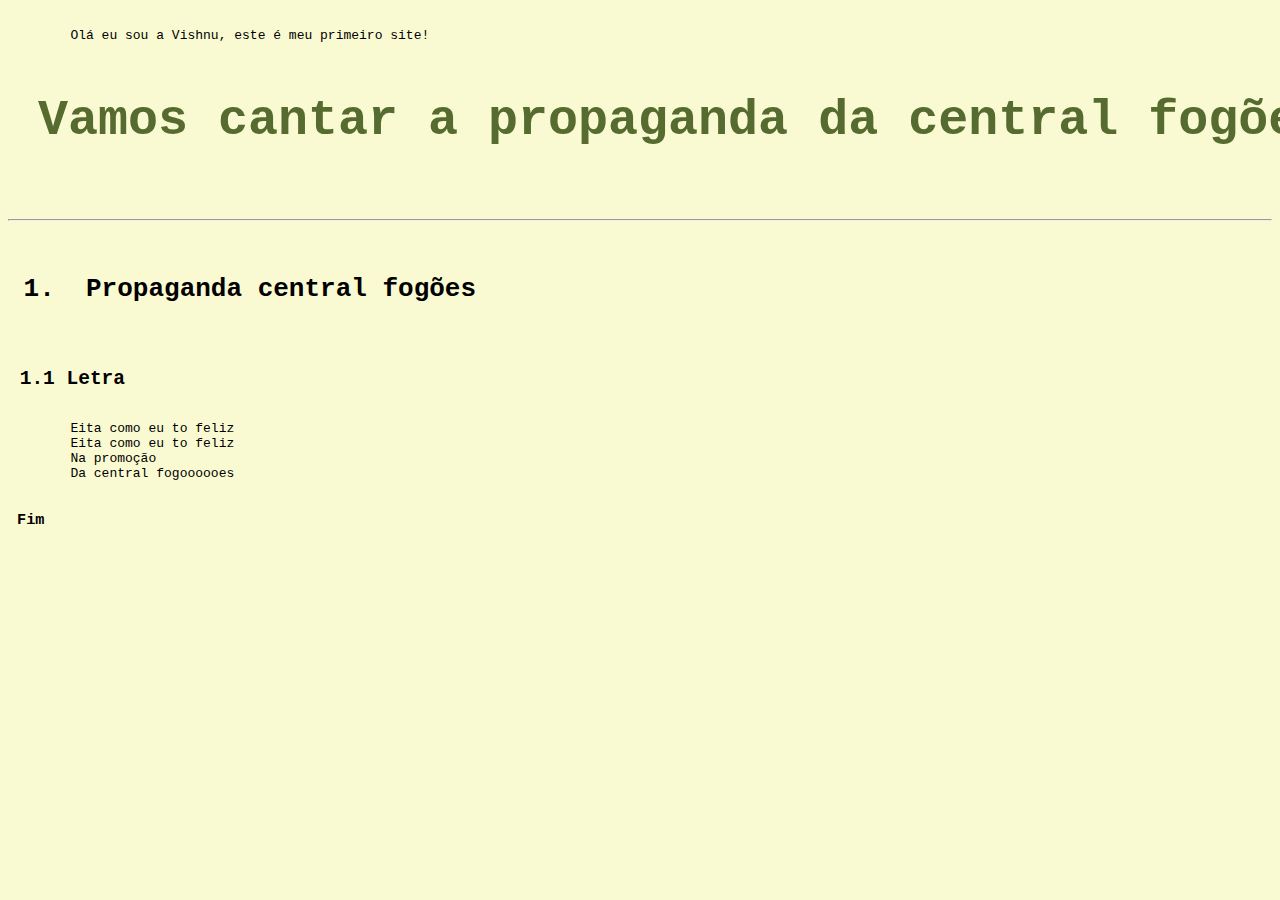
<file: Vishnu Projetos JS/aula-2106/index.html>
<!DOCTYPE html>
<html lang="pt-br">
<head>
    <meta charset="UTF-8"><!--é uma tabela de caracteres q aceita til, cedilha oq tem em pt-br-->
    <meta http-equiv="X-UA-Compatible" content="IE=edge">
    <meta name="viewport" content="width=device-width, initial-scale=1.0">
    <title>Aula 01</title>
    <link rel = "stylesheet" href="index.css"><!-- aqui está indicado qual o arquivo de css o html deve pegar o estilo-->
</head>
<body>
    <pre> 
        Olá eu sou a Vishnu, este é meu primeiro site!
        <h1 id="tituloprincipal"> Vamos cantar a propaganda da central fogões </h1>
        <hr>
      <h1> 1.  Propaganda central fogões  </h1>  
      <h2> 1.1 Letra </h2>
        Eita como eu to feliz
        Eita como eu to feliz
        Na promoção 
        Da central fogoooooes
        <h3> Fim </h3>
     </pre>                   


































































</body>
</html>
</file>
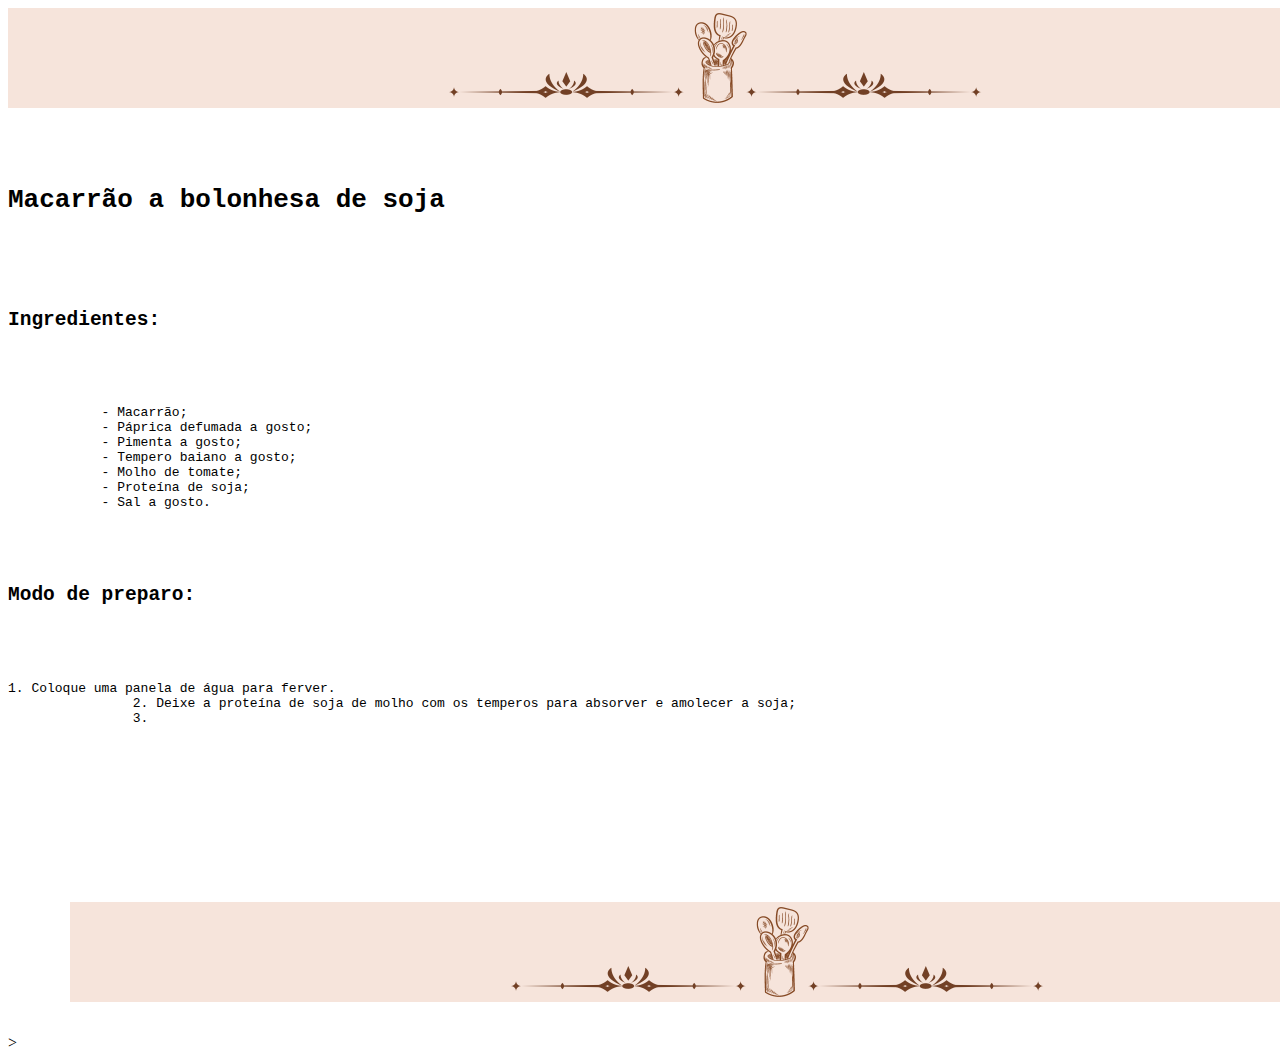
<file: Site/site2806/almocoejantar.html>
<!DOCTYPE html>
<html lang="pt-br">
<head>
    <meta charset="UTF-8">
    <meta name="viewport" content="width=device-width, initial-scale=1.0">
    <div class="header">
        <img id="macarraorodape" src="../img/rodapemingau.png"></div> </pre> 
    <title>Macarrão a bolonhesa de soja</title>
    <pre>
        <pre>
            <h1>Macarrão a bolonhesa de soja</h1>
        
        
            <h2>Ingredientes:</h2> 
           <p> 
            - Macarrão;
            - Páprica defumada a gosto;
            - Pimenta a gosto;
            - Tempero baiano a gosto;
            - Molho de tomate;
            - Proteína de soja;
            - Sal a gosto. </p>
            
            <h2>Modo de preparo: </h2>
        
            <p>1. Coloque uma panela de água para ferver.
                2. Deixe a proteína de soja de molho com os temperos para absorver e amolecer a soja;
                3. 
            </p>
        
    </pre>

</head>
<body>
    <div class="footer">
        <img id="rodapemingau" src="../img/rodapemingau.png"></div> </pre> 
        ></div>
</body>
</html>
</file>
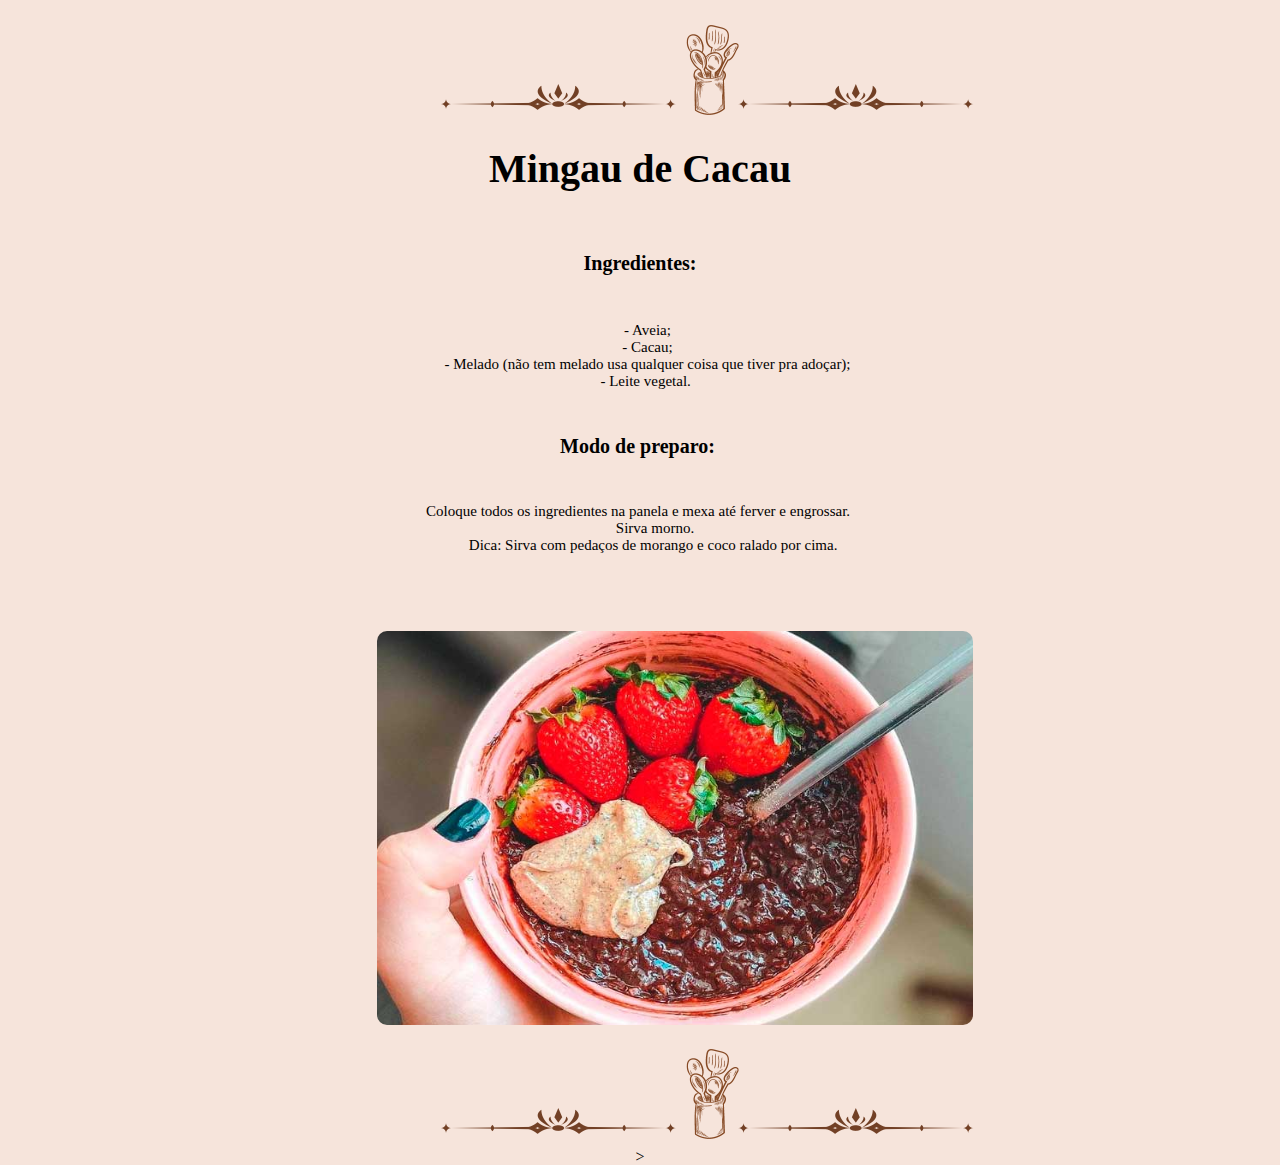
<file: Site/site2806/cafedamnha.html>
<!DOCTYPE html>
<html lang="pt-br">
    <link rel="stylesheet" type="text/css" href="cafedamnha.css" media="screen"/>
<head>
    <meta charset="UTF-8">
    <meta name="viewport" content="width=device-width, initial-scale=1.0">

    <div class="header">
        <img id="rodapemingau" src="../img/rodapemingau.png"></div> </pre> 
    </div>
</head>
<br>
<br>
<br>
<br>
<br>
<body>
    <title>Café da Manhã</title>
    <pre>
    <h1>Mingau de Cacau</h1>


    <h2>Ingredientes:</h2> 
   <p> 
    - Aveia;
    - Cacau;
    - Melado (não tem melado usa qualquer coisa que tiver pra adoçar);
    - Leite vegetal. </p>
    
    <h2>Modo de preparo: </h2>

    <p>Coloque todos os ingredientes na panela e mexa até ferver e engrossar. 
        Sirva morno.
        Dica: Sirva com pedaços de morango e coco ralado por cima. 
    </p>

    <div class="fim"> 
         <img id="mingau" src="../img/mingau.jpg"></div> </pre> 
   
</pre>
<div class="footer">
<img id="rodapemingau" src="../img/rodapemingau.png"></div> </pre> 
></div>
</body>
</html>
</file>
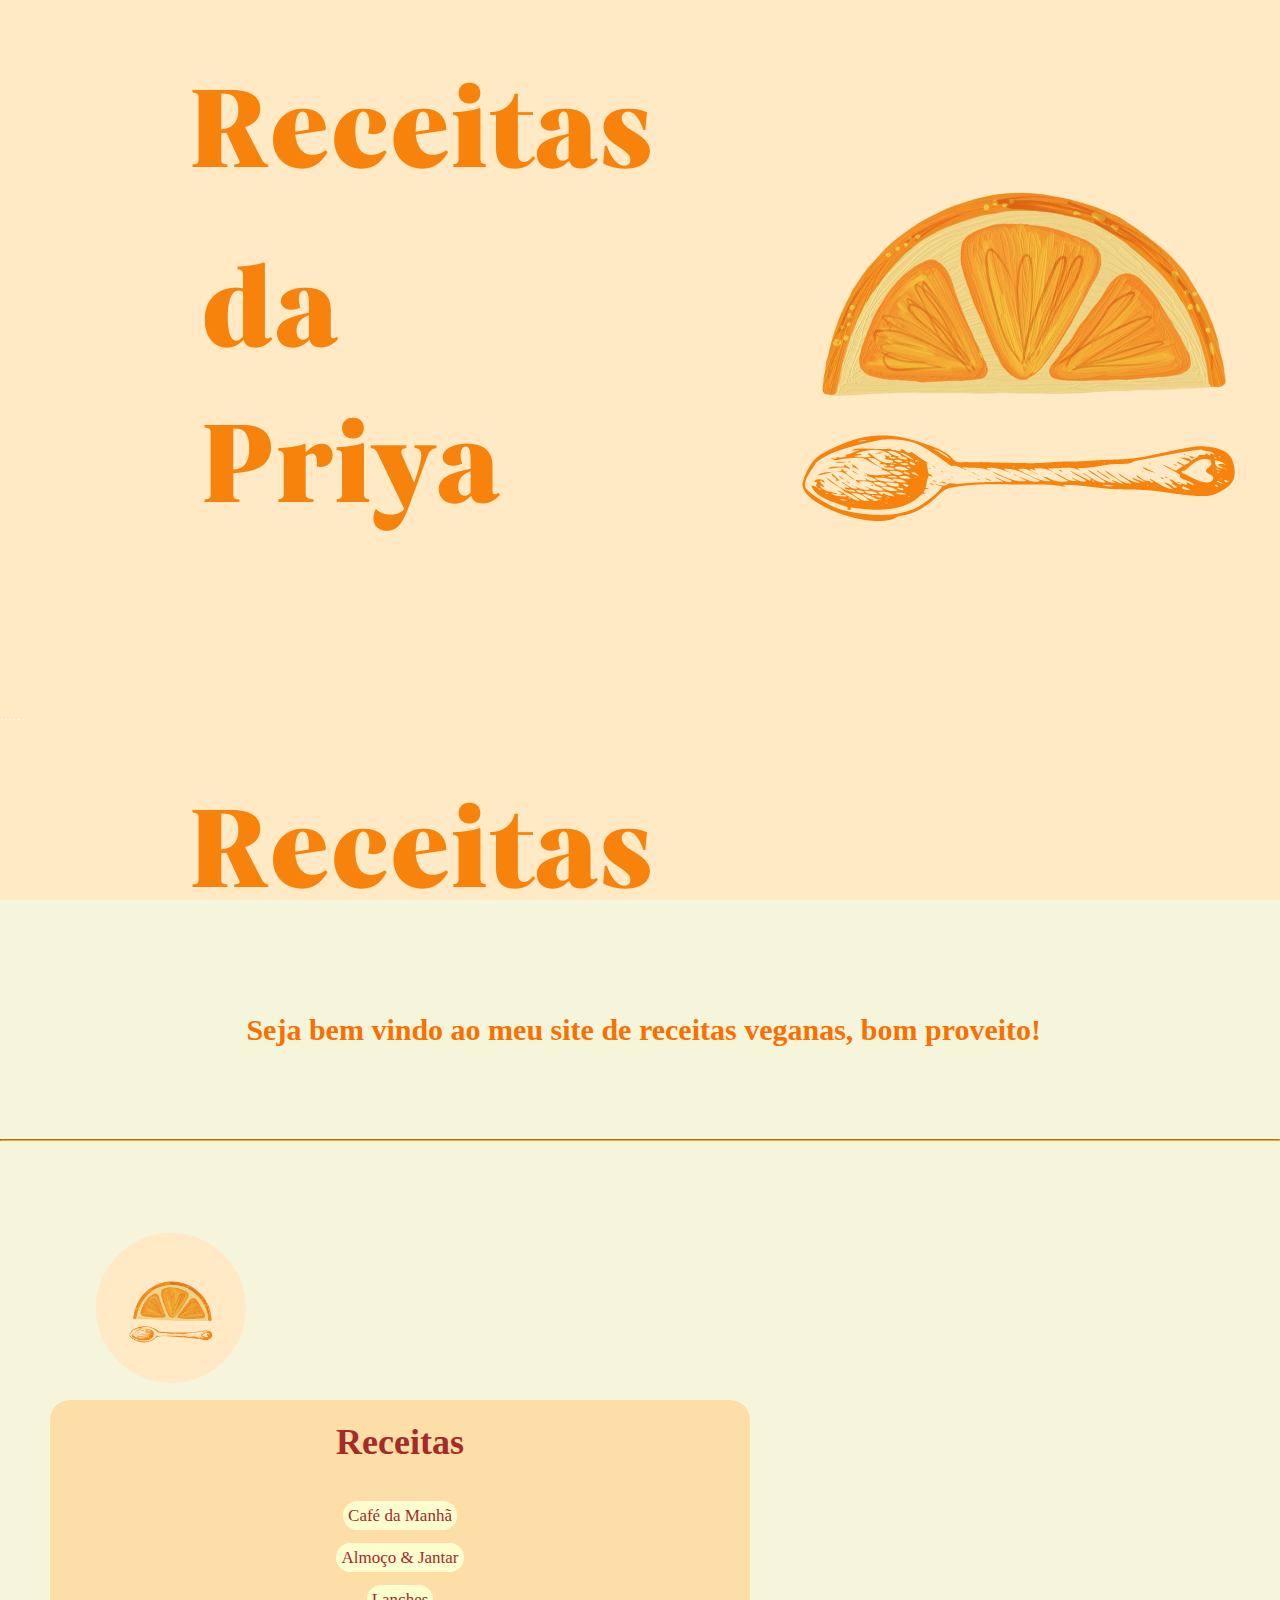
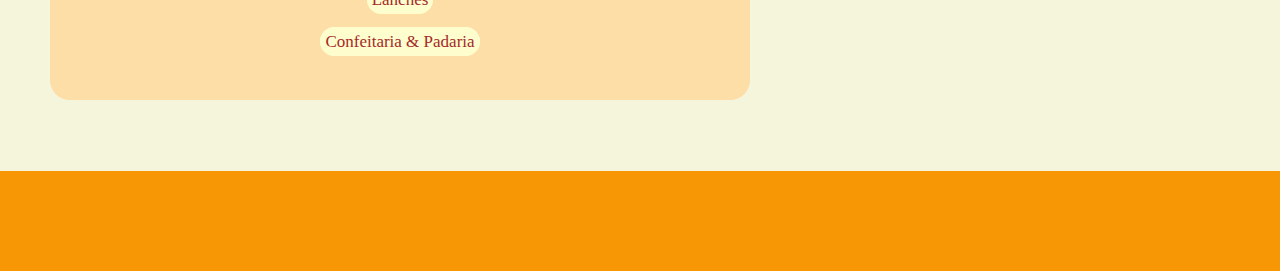
<file: Site/site2806/site2806.html>
<!DOCTYPE html>
<html lang="pt-br">
        <meta charset="UTF-8">
        <meta nome="viewport" content="width=device-width, initial-scale=1.0, maximum-scale=1.0"> <!--tá dizendo para ser um tamanho responsivo, pq se não tivesse isso num  celular por exemplo ele tentaria se adaptar ao tamanho de um desktop-->
    <head>
        <link rel="stylesheet" type="text/css" href="site2806.css" media="screen"/> <!-- é onde vai ficar o estilo, o rel e stylesheet é pra interpretar corretamente-->
    </head>
    <div class="container">


    </div>
  
    <header>
    <pre>
    <h2> Seja bem vindo ao meu site de receitas veganas, bom proveito!</h2>
    <br>
    <hr> 
  
    <div class="center"> 
        <img id="logo" src="../img/logo.png"></div> </header> </pre> 
   
        <body>
        <div class="menu">
            <br>
    <h1>Receitas </h1> <br>
    <br>
   <!--<button href="Receitas">Café da Manhã</button> <br>--> 
    <a href="cafedamnha.html">Café da Manhã</a> <br>
    <br>
    <a href="almocoejantar.html">Almoço & Jantar</a> <br>
    <br>
    <a href="Receitas">Lanches</a> <br>
    <br>
    <a href="Receitas">Confeitaria & Padaria</a> </div> <br> 
            
<body>
    <div id="footer"></div>
</body>
</pre>

   </div><!--menu-->
    </div><!--center-->
</header>
    </body>
</html>
</file>
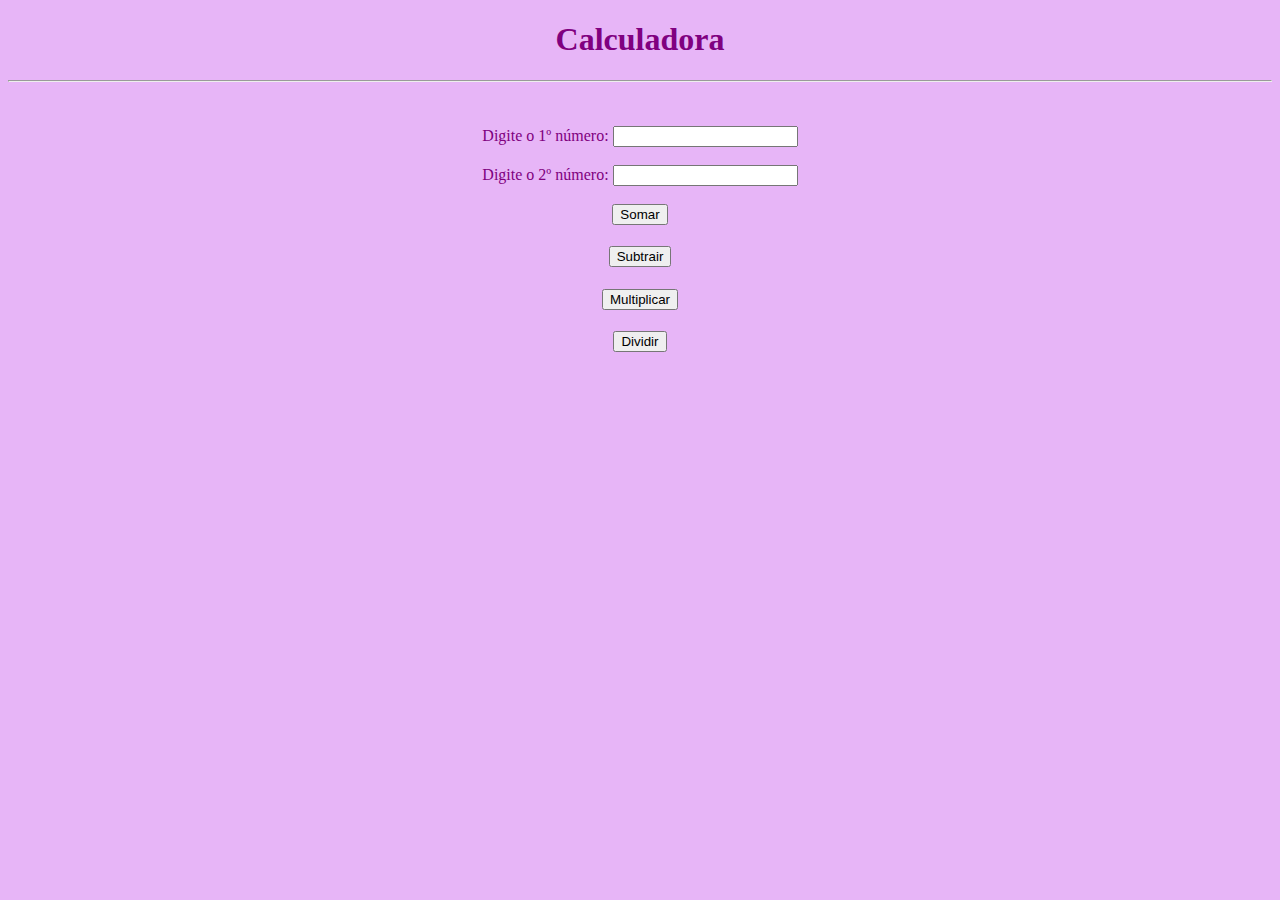
<file: Vishnu Projetos JS/aula-2106/aula2206.html>
<!DOCTYPE html>
<html lang="pt-br">
<head>
    <meta charset="UTF-8">
    <meta http-equiv="X-UA-Compatible" content="IE=edge">
    <meta name="viewport" content="width=device-width, initial-scale=1.0">
    <title>Junção JS e HTML</title>
    <link rel="stylesheet"href= "aula2206.css">
    <script src="aula2206.js"></script>
</head>
<body>
    <h1>Calculadora</h1>
    <hr>
    <br>
    <br>
    <label>Digite o 1º número: </label>
    <input id="primeiro" type="text">
    <br>
    <br>
    <label> Digite o 2º número: </label>
    <input id="segundo" type="text">
    <br>
    <br>
    <button onclick="somar()">Somar</button>
    <h1 id="somar"></h1>
    <h1 id="somar"></h1>
    <button onClick="subtrair()">Subtrair</button>
    <h1 id="subtrair"></h1>
    <h1 id="subtrair"></h1>
    <button onClick="multiplicar()">Multiplicar</button>
    <h1 id="multiplicar"></h1>
    <h1 id="multiplicar"></h1>
    <button onClick="dividir()">Dividir</button>
    <h1 id="dividir"></h1>
    <h1 id="dividir"></h1>
    
</body>
    <br>
 
  

</body>
</html>



















</body>
</html>
</file>
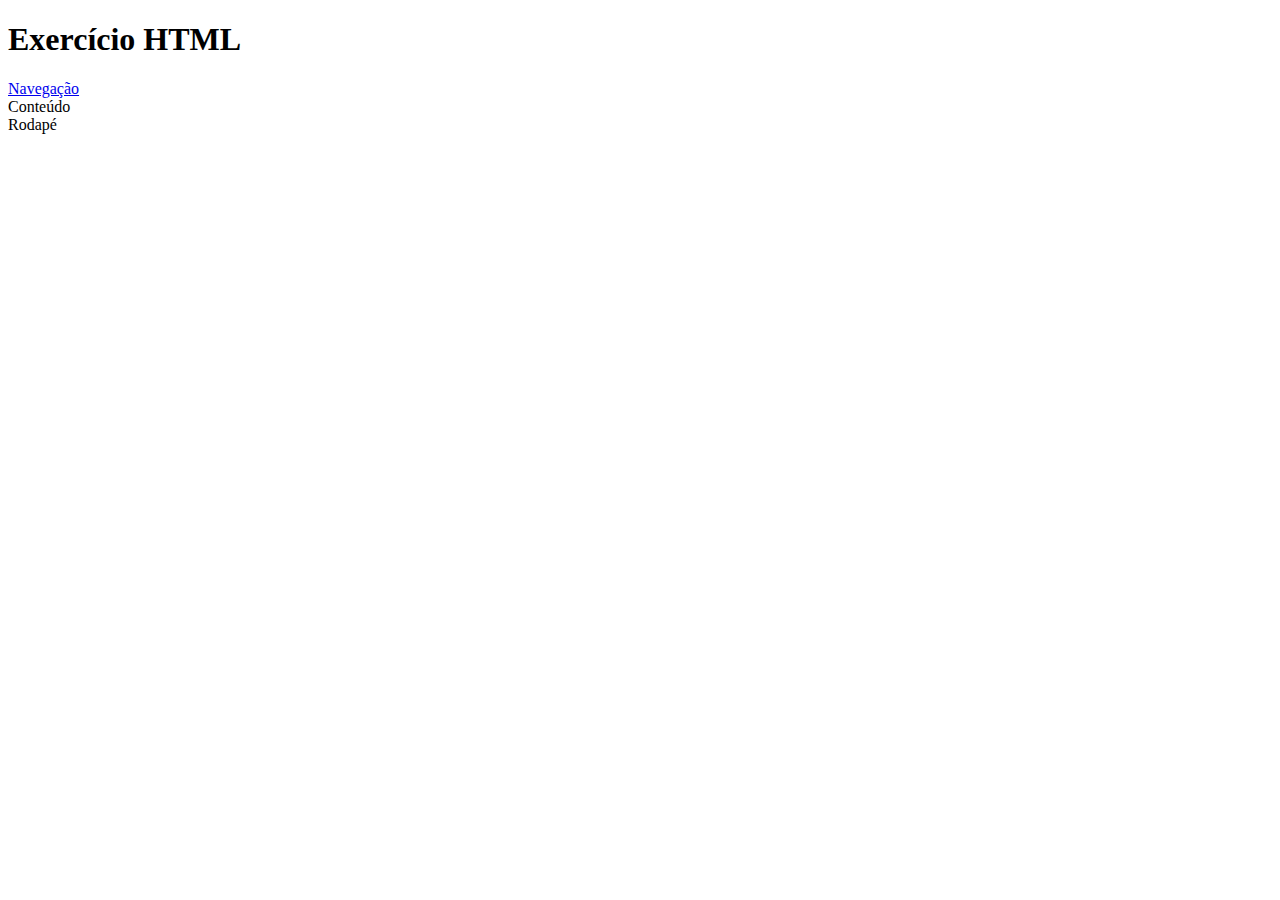
<file: Vishnu Projetos JS/aula-2106/blocodenotas.html>
<!DOCTYPE html>
<html>
<head>
<meta charset="utf-8"/>
<title> Anatomia HTML</title>
</head>
<body>
<header>
<h1>Exercício HTML</h1>
</header>
<nav>
<a href="/">Navegação</a>
</nav>
<section id="conteudo">
Conteúdo
</section>
<footer>
Rodapé
</footer>
</body>
</html>
</file>
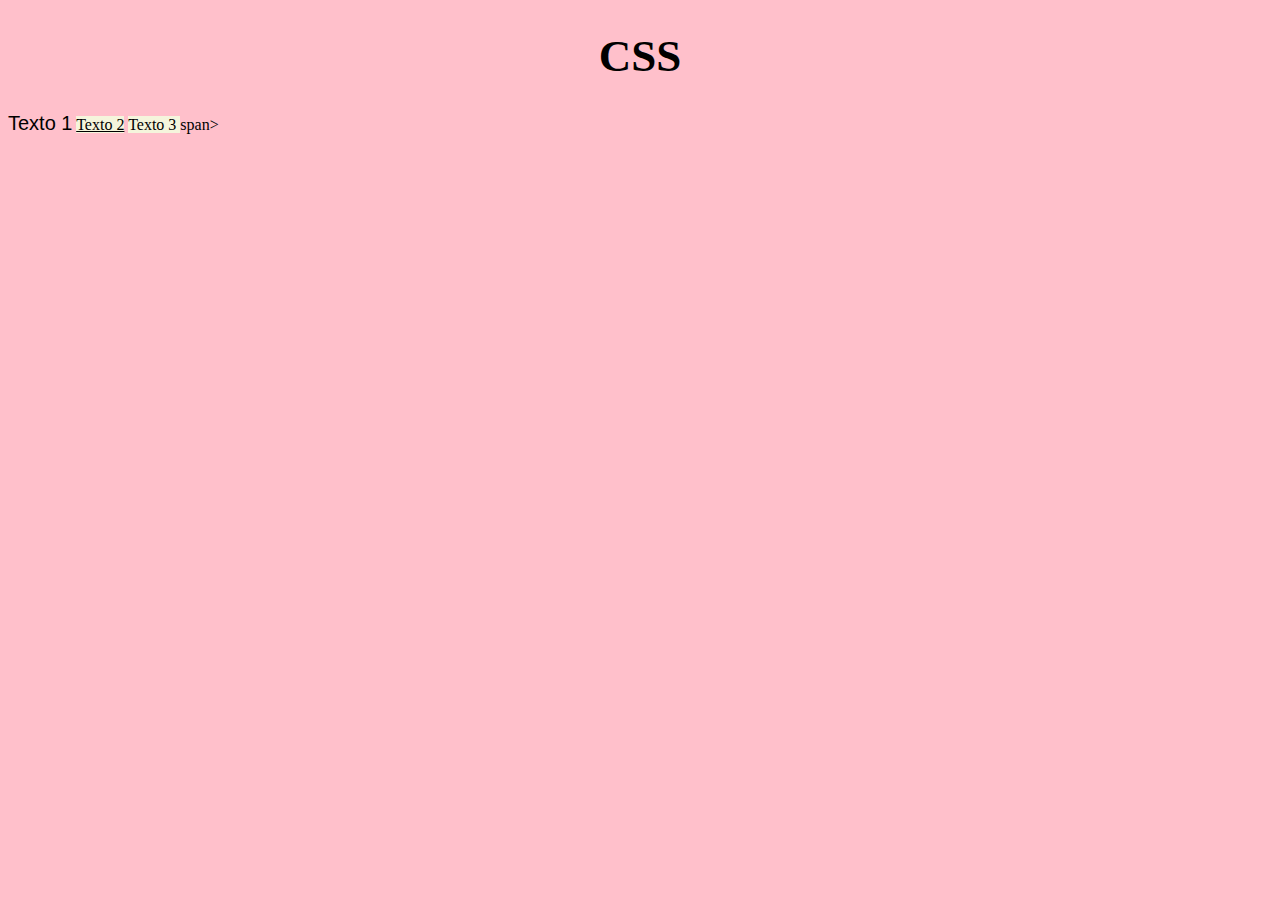
<file: Vishnu Projetos JS/aula-2106/htmlcss.html>
<!DOCTYPE html>
<html lang="pt-br">
<head>
    <meta charset="UTF-8">
    <meta http-equiv="X-UA-Compatible" content="IE=edge">
    <meta name="viewport" content="width=device-width, initial-scale=1.0">
    <title>HtmlCss Danilo</title>
    <link rel="stylesheet"href="./style.css">
    <style>
        h1{
            font-size: 45px;
            text-align: center;
        }

        #textoPrincipal{
            font-family:Verdana, Geneva, Tahoma, sans-serif;
            font-size: 20px;
        }
        body{
        background-color: pink;
        font-family: Georgia, 'Times New Roman', Times, serif;
    }
    .fundoRosa{
        background-color: beige;
    }
    .fundonegrito{
        background-color: beige;
        text-decoration: underline;
    }
    </style>
</head>
<body>
    <h1>CSS</h1>
    <span id="textoPrincipal">Texto 1</span>
    <span class="fundonegrito">Texto 2</span>
    <span class="fundoRosa">Texto 3 </span>span>
</body>
</html>
</file>
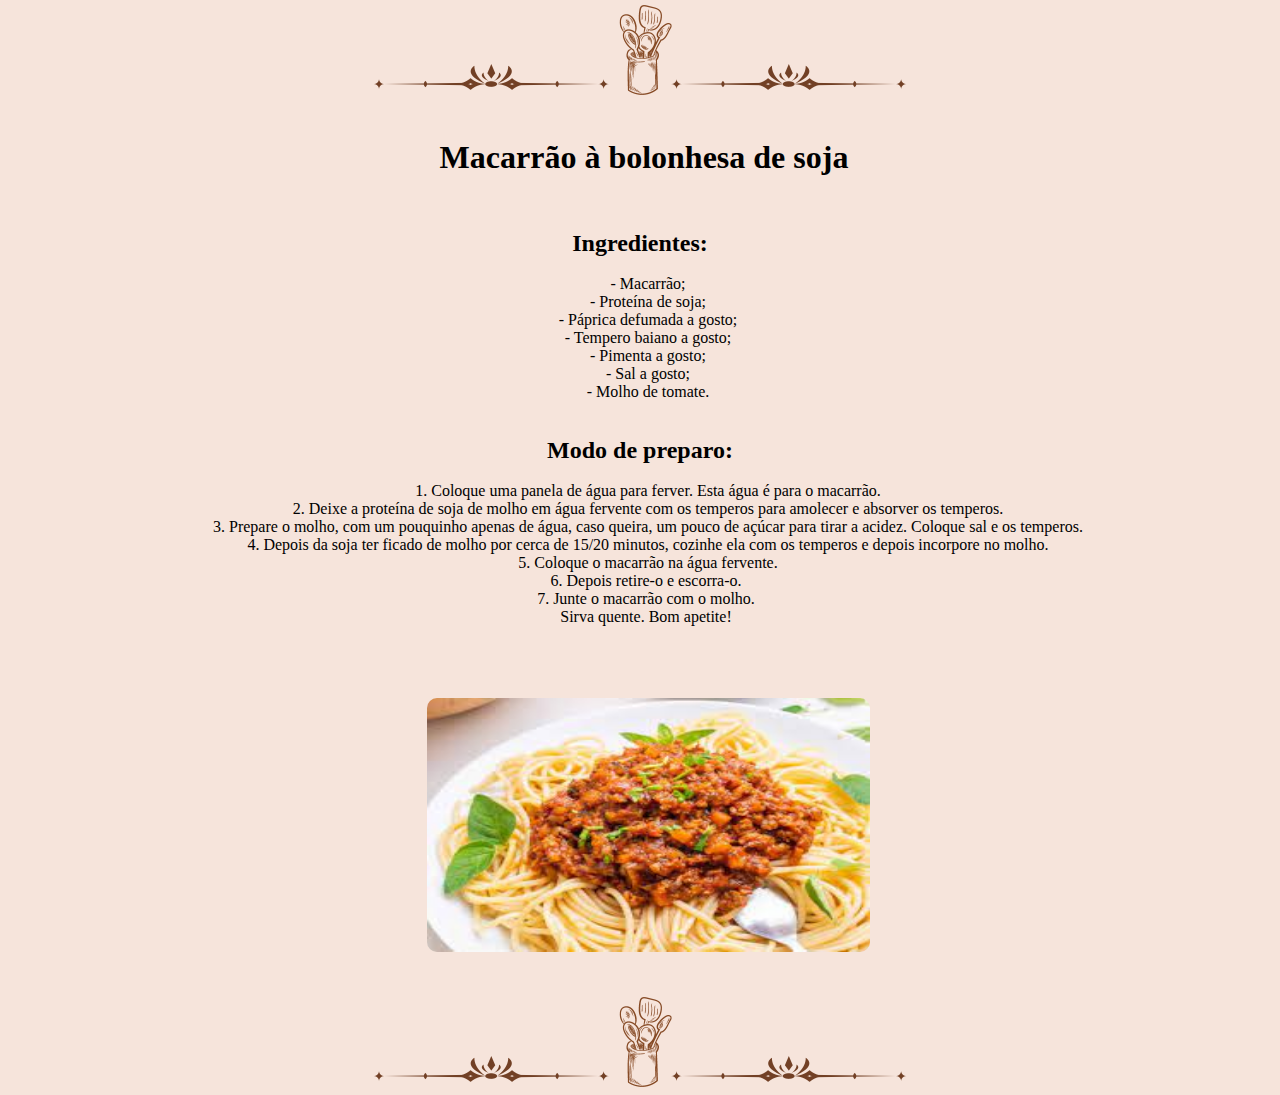
<file: Vishnu Projetos JS/Vishnu Trabalhos JS/site2806/almocoejantar.html>
<!DOCTYPE html>
<html lang="pt-br">

<head>
    <meta charset="UTF-8">
    <meta http-equiv="X-UA-Compatible" content="IE=edge">
    <meta name="viewport" content="width=device-width, initial-scale=1.0">
    <link rel="stylesheet" type="text/css" href="almocoejantar.css" media="screen" />


<body>
    <header>
        <div class="cabecalho">
            <img id="cabecalho" src="../img/rodapemingau.png">
        </div>
    </header>
    <br>
    <br>
    <title>Almoço e Jantar</title>
    <pre><h1> Macarrão à bolonhesa de soja</h1>
<p>
    <h2>Ingredientes:</h2>
    - Macarrão;
    - Proteína de soja;
    - Páprica defumada a gosto;
    - Tempero baiano a gosto;
    - Pimenta a gosto;
    - Sal a gosto;
    - Molho de tomate.

   <h2>Modo de preparo:</h2> 
    1. Coloque uma panela de água para ferver. Esta água é para o macarrão.
    2. Deixe a proteína de soja de molho em água fervente com os temperos para amolecer e absorver os temperos.
    3. Prepare o molho, com um pouquinho apenas de água, caso queira, um pouco de açúcar para tirar a acidez. Coloque sal e os temperos.
    4. Depois da soja ter ficado de molho por cerca de 15/20 minutos, cozinhe ela com os temperos e depois incorpore no molho.
    5. Coloque o macarrão na água fervente.
    6. Depois retire-o e escorra-o. 
    7. Junte o macarrão com o molho. 
    Sirva quente. Bom apetite! </p>

    <div class="macarrao">
    <img id="macarrao" src="../img/macarraoa.png">
    </div> </pre>

    <footer>
        <div class="rodape"></div>
        <img id="rodape" src="../img/rodapemingau.png"></div>
        </pre>
    </footer>


</body>
</pre>
</head>

<body>

</body>

</html>
</file>
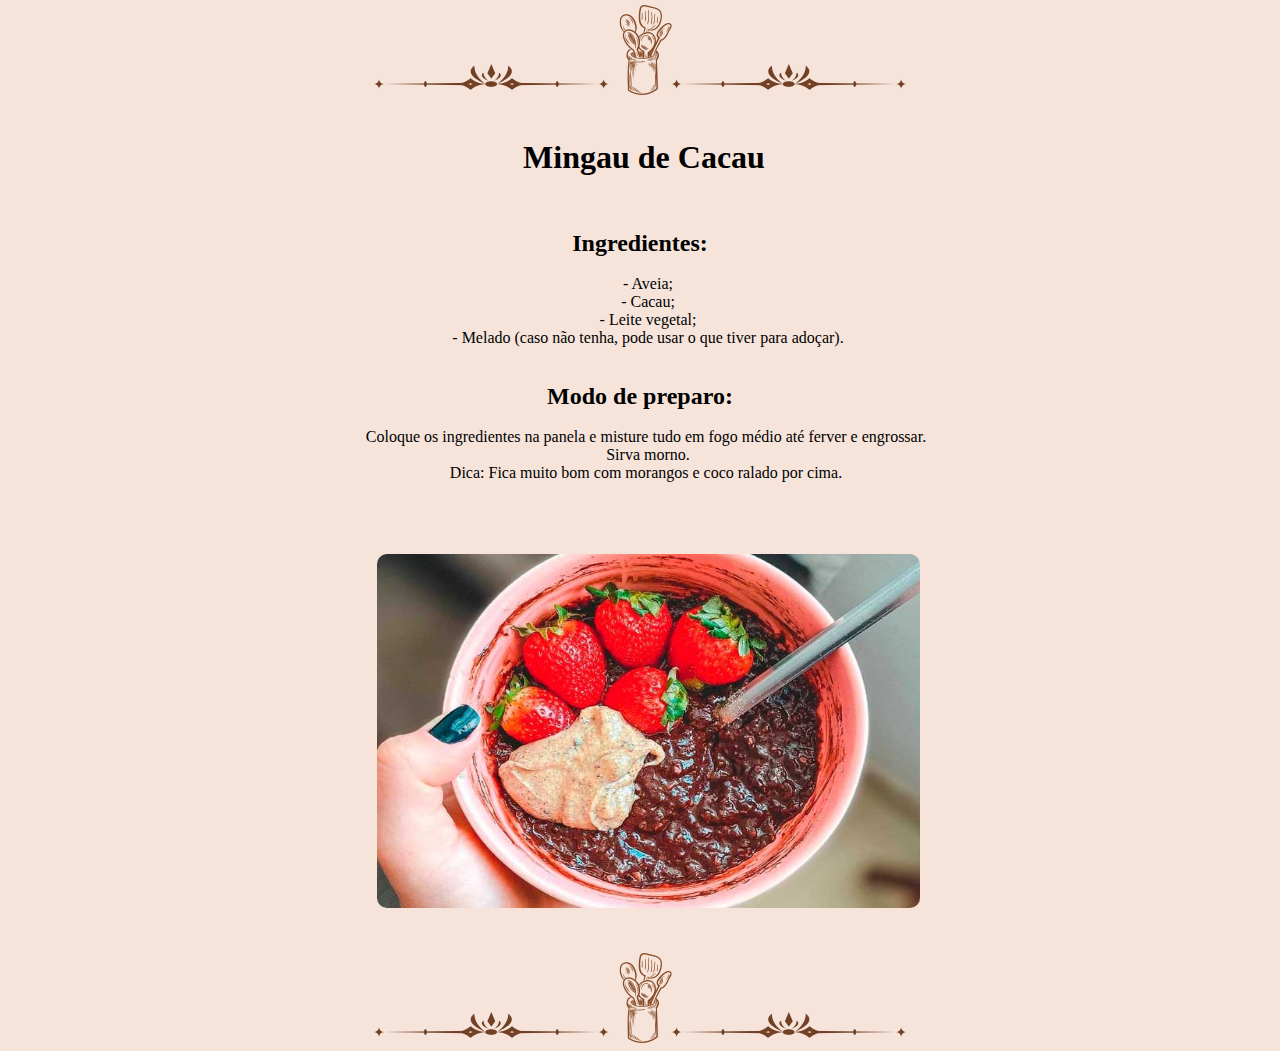
<file: Vishnu Projetos JS/Vishnu Trabalhos JS/site2806/cafedamanha.html>
<!DOCTYPE html>
<html lang="pt-br">

<head>
    <meta charset="UTF-8">
    <meta http-equiv="X-UA-Compatible" content="IE=edge">
    <meta name="viewport" content="width=device-width, initial-scale=1.0">
    <link rel="stylesheet" type="text/css" href="cafedamanha.css" media="screen" />
 

<body>
    <header>
        <div class="cabecalho">
            <img id="cabecalho" src="../img/rodapemingau.png">
        </div>
    </header>
    <br>
    <br>
    <title>Café da Manhã</title>
    <pre><h1> Mingau de Cacau</h1>
<p>
    <h2>Ingredientes:</h2>
    - Aveia;
    - Cacau;
    - Leite vegetal;
    - Melado (caso não tenha, pode usar o que tiver para adoçar).

   <h2>Modo de preparo:</h2> 
    Coloque os ingredientes na panela e misture tudo em fogo médio até ferver e engrossar. 
    Sirva morno.
    Dica: Fica muito bom com morangos e coco ralado por cima. </p>

    <div class="mingau">
    <img id="mingau" src="../img/mingau.jpg">
    </div> </pre>

    <footer>
        <div class="rodape"></div>
        <img id="rodape" src="../img/rodapemingau.png"></div>
        </pre>
    </footer>


</body>
</pre>
</head>

<body>

</body>
</html>
</file>
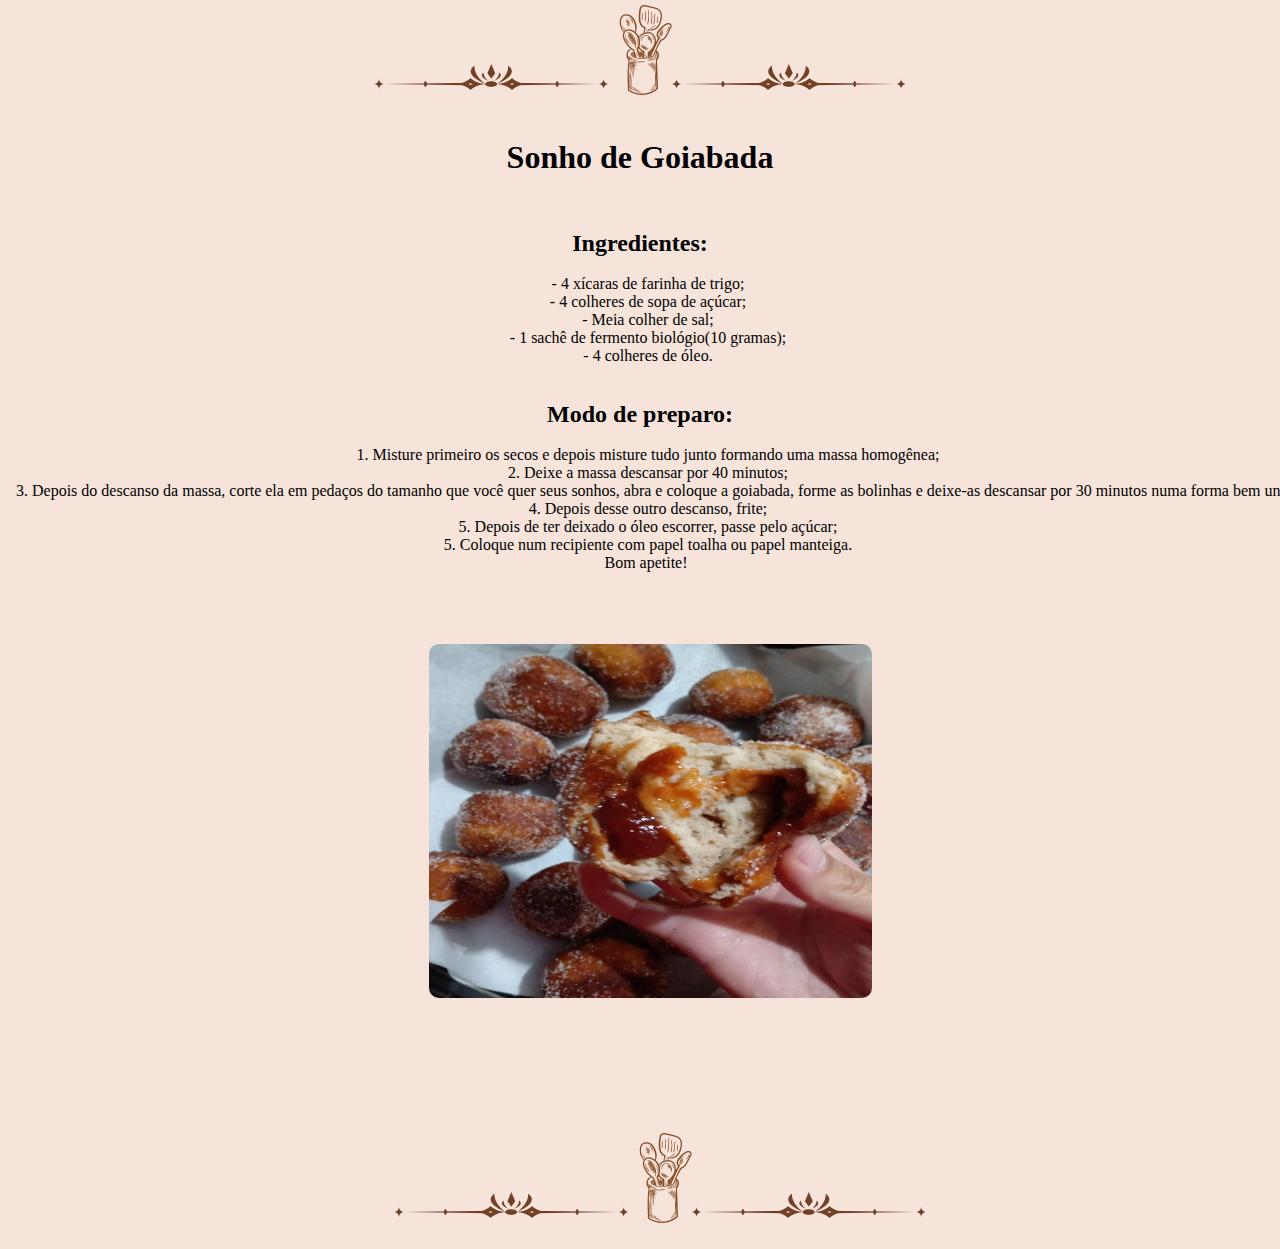
<file: Vishnu Projetos JS/Vishnu Trabalhos JS/site2806/confeitariaepadaria.html>
<!DOCTYPE html>
<html lang="pt-br">

<head>
    <meta charset="UTF-8">
    <meta http-equiv="X-UA-Compatible" content="IE=edge">
    <meta name="viewport" content="width=device-width, initial-scale=1.0">
    <link rel="stylesheet" type="text/css" href="confeitariaepadaria.css" media="screen" />
  


<body>
    <header>
        <div class="cabecalho">
            <img id="cabecalho" src="../img/rodapemingau.png">
        </div>
    </header>
    <br>
    <br>
    <title>Confeitaria e Padaria</title>
    <pre><h1>Sonho de Goiabada</h1>
<p>
    <h2>Ingredientes:</h2>
    - 4 xícaras de farinha de trigo;
    - 4 colheres de sopa de açúcar;
    - Meia colher de sal;
    - 1 sachê de fermento biológio(10 gramas);
    - 4 colheres de óleo.

   <h2>Modo de preparo:</h2> 
    1. Misture primeiro os secos e depois misture tudo junto formando uma massa homogênea;
    2. Deixe a massa descansar por 40 minutos;
    3. Depois do descanso da massa, corte ela em pedaços do tamanho que você quer seus sonhos, abra e coloque a goiabada, forme as bolinhas e deixe-as descansar por 30 minutos numa forma bem untada com óleo e farinha;
    4. Depois desse outro descanso, frite;
    5. Depois de ter deixado o óleo escorrer, passe pelo açúcar;
    5. Coloque num recipiente com papel toalha ou papel manteiga.
    Bom apetite! </p>

    <div class="sonho">
     <img id="sonho" src="../img/sonhoooooo.jpg">
    </div>

    <footer>
        <div class="rodape"></div>
        <img id="rodape" src="../img/rodapemingau.png"></div>
        </pre>
    </footer>


</body>
</pre>
</head>

<body>

</body>

</html>
</file>
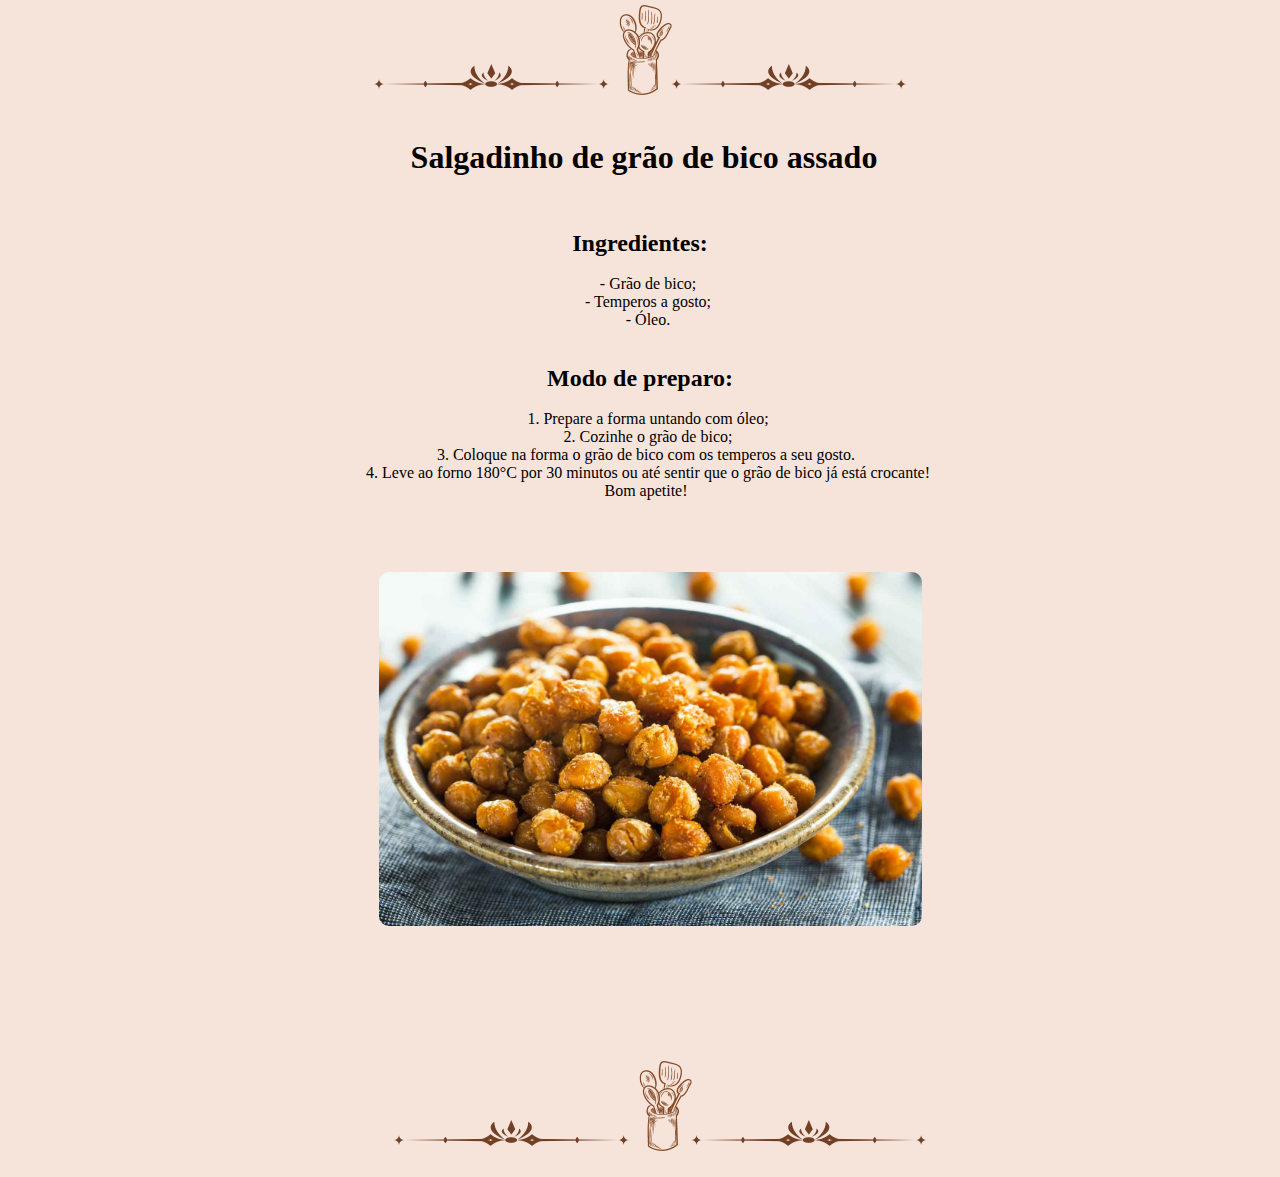
<file: Vishnu Projetos JS/Vishnu Trabalhos JS/site2806/lanche.html>
<!DOCTYPE html>
<html lang="pt-br">

<head>
    <meta charset="UTF-8">
    <meta http-equiv="X-UA-Compatible" content="IE=edge">
    <meta name="viewport" content="width=device-width, initial-scale=1.0">
    <link rel="stylesheet" type="text/css" href="lanche.css" media="screen" />
   



<body>
    <header>
        <div class="cabecalho">
            <img id="cabecalho" src="../img/rodapemingau.png">
        </div>
    </header>
    <br>
    <br>
    <title>Lanches</title>
    <pre><h1> Salgadinho de grão de bico assado</h1>
<p>
    <h2>Ingredientes:</h2>
    - Grão de bico;
    - Temperos a gosto;
    - Óleo.

   <h2>Modo de preparo:</h2> 
    1. Prepare a forma untando com óleo;
    2. Cozinhe o grão de bico;
    3. Coloque na forma o grão de bico com os temperos a seu gosto. 
    4. Leve ao forno 180°C por 30 minutos ou até sentir que o grão de bico já está crocante!
    Bom apetite! </p>

    <div class="graodebico">
     <img id="graodebico" src="../img/saguadinho.jpg">
    </div>

    <footer>
        <div class="rodape"></div>
        <img id="rodape" src="../img/rodapemingau.png"></div>
        </pre>
    </footer>


</body>
</pre>
</head>

<body>

</body>

</html>
</file>
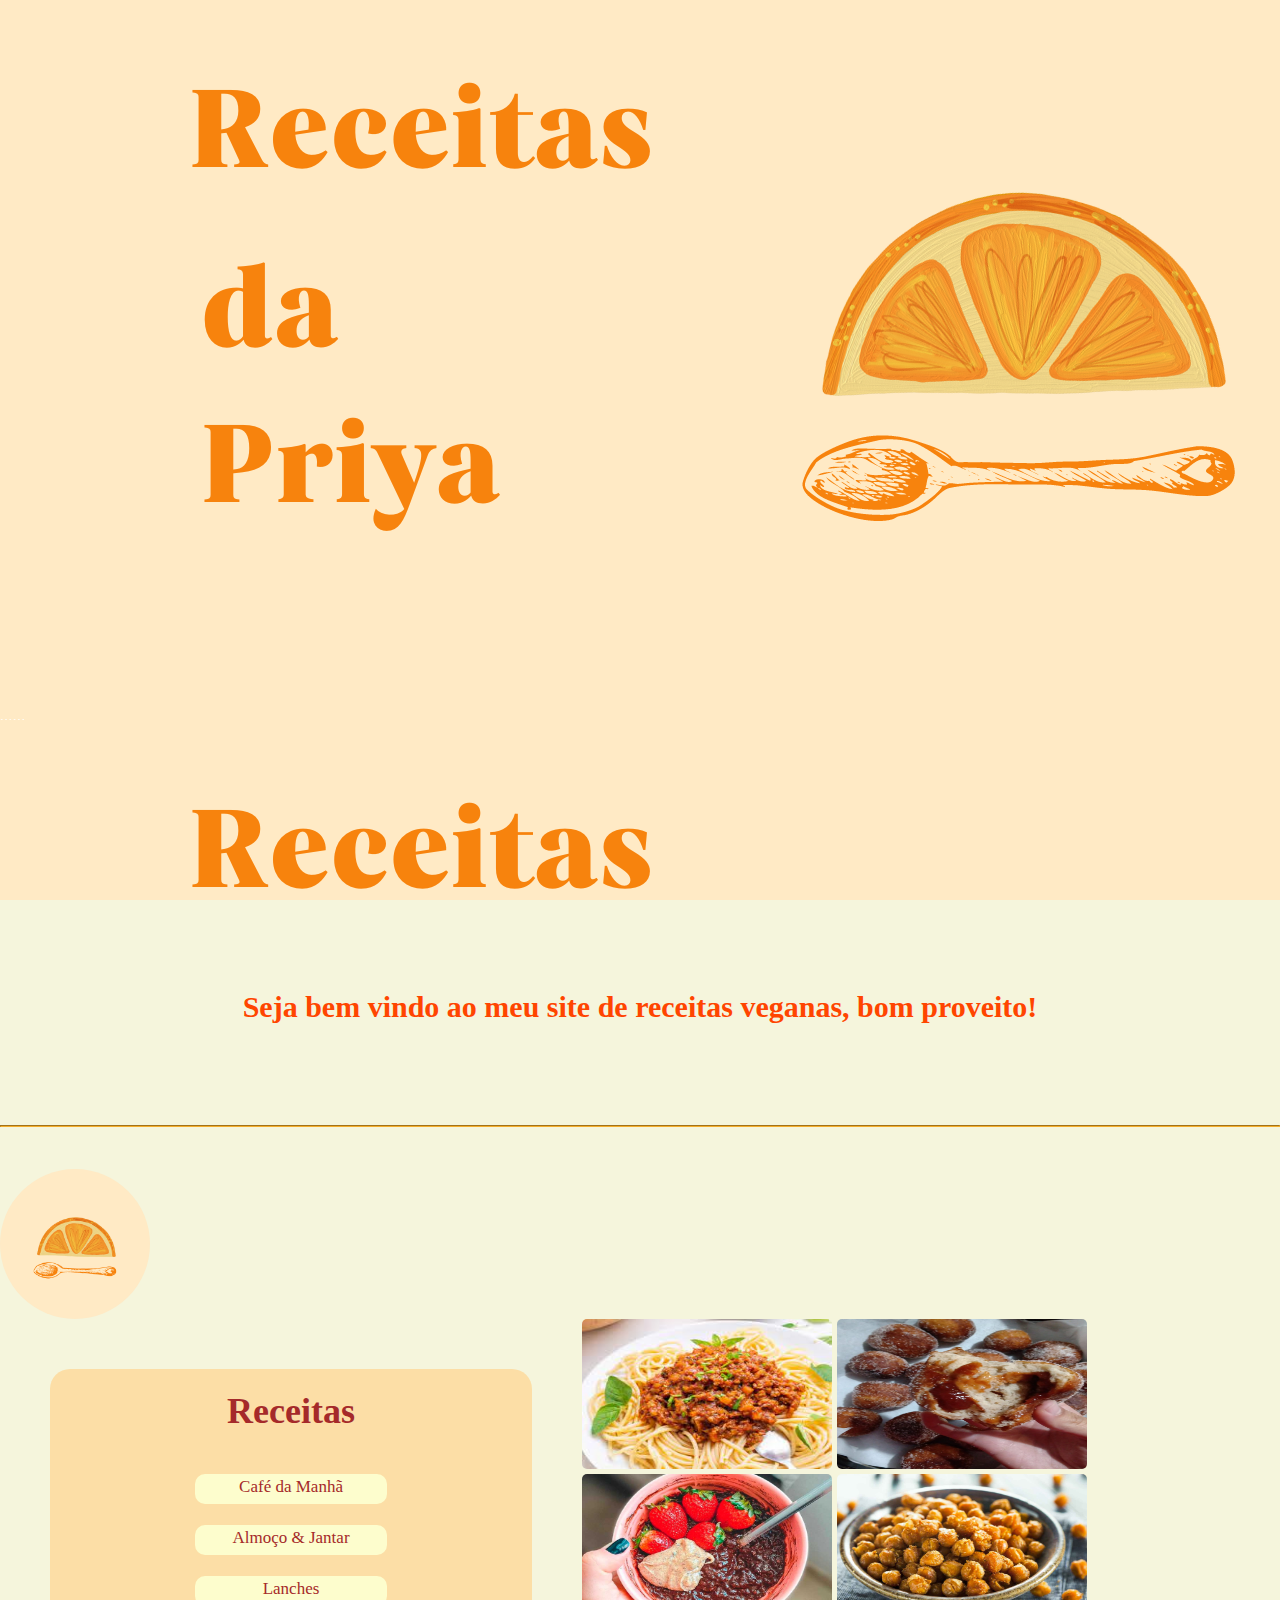
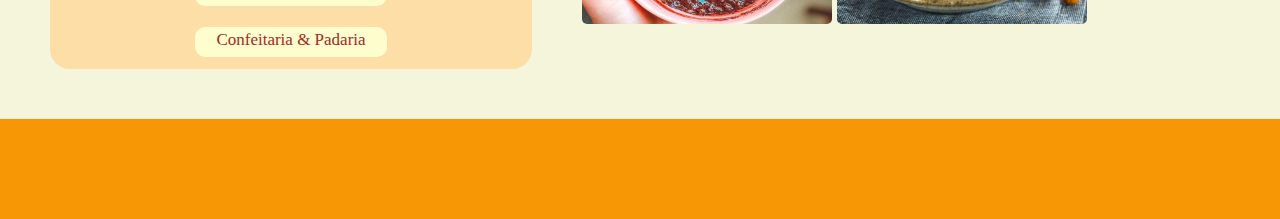
<file: Vishnu Projetos JS/Vishnu Trabalhos JS/site2806/site2806.html>
<!DOCTYPE html>
<html lang="pt-br">
<meta charset="UTF-8">
<meta nome="viewport" content="width=device-width, initial-scale=1.0, maximum-scale=1.0">
<!--tá dizendo para ser um tamanho responsivo, pq se não tivesse isso num  celular por exemplo ele tentaria se adaptar ao tamanho de um desktop-->

<head>
    <link rel="stylesheet" type="text/css" href="site2806.css" media="screen" />
    <!-- é onde vai ficar o estilo, o rel e stylesheet é pra interpretar corretamente-->

</head>
<div class="container">


</div>
<div class="header">
<header>
    <h2> Seja bem vindo ao meu site de receitas veganas, bom proveito!</h2> </div>
    <hr> 
    <br>
    <br>
    <div class="parent">
  
    <div class="center"> 
        <img id="logo" src="../img/logo.png"></div> </header> 

    <body>
        <div class="cardapio">
            <div class="menu">
                <br>
                <h1>Receitas </h1> <br>
                <br>
                <!--<button href="Receitas">Café da Manhã</button> <br>-->
                <a href="cafedamanha.html">Café da Manhã</a> <br>
                <br>
                <a href="almocoejantar.html">Almoço & Jantar</a> <br>
                <br>
                <a href="lanche.html">Lanches</a> <br>
                <br>
                <a href="confeitariaepadaria.html">Confeitaria & Padaria</a>
            </div> <br>

            <div class="lado">
                <img id="lado" src="../img/macarraoa.png">
                <img id="lado" src="../img/sonhoooooo.jpg">
                <img id="lado" src="../img/mingau.jpg">
                <img id="lado" src="../img/saguadinho.jpg">
            </div>
        </div>
</header>
</pre>
</body>


<body>
    <div id="footer"></div>
</body>
</pre>

</div><!--menu-->
</div><!--center-->
</header>
</body>

</html>
</file>
<file: Vishnu Projetos JS/aula-2106/index.css>
#tituloprincipal{
    text-align: center;
    color: darkolivegreen;
    font-size: 50px;
}

body{
    background-color: lightgoldenrodyellow;
    font-family: Georgia, 'Times New Roman', Times, serif;
}
</file>
<file: Site/site2806/cafedamnha.css>
*{
    margin: 0;
    padding: 0;
    box-sizing: border-box;
    text-align: center;
    
}

#mingau{
    width:596px;
    height: 394px;
    border-radius: 10px;
    text-align:center;
    }
    

.header{
    padding:20px 0;
    text-align: center;
    color:orangered;
    height:20px;
    width:20%;
}

.footer{
    text-align: center;
    box-sizing:border-box;
}

body{
    background-color:#F6E4DB;
    font-family: Georgia, 'Times New Roman', Times, serif;
    text-align: center;
}

h2{
    font-family: Georgia, 'Times New Roman', Times, serif;
    font-size: 20px;
    text-align: center;
}

h1{
    font-family: Georgia, 'Times New Roman', Times, serif;
    font-size: 40px;
    text-align: center;
}

p{
    font-family: Georgia, 'Times New Roman', Times, serif;
    font-size: 15px;
    text-align: center;
}
</file>
<file: Site/site2806/site2806.css>
*{
    margin: 0;
    padding: 0;
    box-sizing: border-box;
    
}

.center{
width:150px;
height: 150px;
border-radius: 50%;
}

#header{
    padding:20px 0;
    text-align: right;
    font-family:Georgia, 'Times New Roman', Times, serif;   
    color:orangered;
    height:20px;
    width:20%;
}

.logo{
    width: 50%;

}


body{
    font-family:Georgia, 'Times New Roman', Times, serif;
    font-size: 18px;
    text-align: right;
    color:brown;
    margin: right;
    background-color: beige; 
}

header{
    background-color: beige; 
    font-size: 20px;
    margin-top: 10vh;
    text-align: center;
    height:40vh;
    font-family: Georgia, 'Times New Roman', Times, serif;
}
h2{
    font-family:Georgia, 'Times New Roman', Times, serif;
    color: rgb(250, 112, 0);
    text-align: center;
}


#logo{
width:150px;
height: 150px;
border-radius: 50%;
}


.menu{
    text-align:center;
    height: 300px;
    font-size: 18px;
    font-family:Georgia, 'Times New Roman', Times, serif;   
    margin:50px;
    box-sizing: border-box;
    background-color: rgb(252, 222, 166);
    width: 700px;
    border-radius: 20px;
}

#footer{
    width:1350px;
    height: 100px;
    background-color:rgb(248, 151, 5);
    text-align: center;
    box-sizing:border-box;
}

.container{
    height:100vh;
    width:100%;
    background-image:url(../img/backgroundnew.png);
    box-sizing: border-box;
}

a:link{
    color:brown;
    background-color: rgb(253, 253, 205);
    border: 1px solid  rgb(253, 253, 205);
    font-size: 17px;
    font-family: Georgia, 'Times New Roman', Times, serif;
    border-radius: 100px;
    width:60%;
    height:50px;
    font-style: normal;
    text-decoration: none;
    border-width:5px;
}

a:hover{
    color:rgb(255, 130, 28);
}
a:hover{
    color:orangered;
}

hr{
    border-color:rgb(245, 173, 41);
    border-style:bold;  

}
</file>
<file: Vishnu Projetos JS/aula-2106/aula2206.css>
#Calculadora{
    text-align: center;
    color: purple;
    font-size: 50px;
}

body{
    background-color: rgb(231, 181, 247);
    color: purple;
    font-family: Georgia, 'Times New Roman', Times, serif;
    text-align: center;
}
</file>
<file: Vishnu Projetos JS/aula-2106/style.css>
h1{
    font-size: 45px;
    text-align: center;
}

#textoPrincipal{
    font-family:Verdana, Geneva, Tahoma, sans-serif;
    font-size: 20px;
}
body{
background-color: pink;
font-family: Georgia, 'Times New Roman', Times, serif;
}
.fundoRosa{
background-color: beige;
}
.fundonegrito{
background-color: beige;
text-decoration: underline;
}
</file>
<file: Vishnu Projetos JS/Vishnu Trabalhos JS/site2806/almocoejantar.css>
*{
    margin: 0;
    padding: 0;
    box-sizing: border-box;
    font-family:Georgia, 'Times New Roman', Times, serif;
    
}

h1{
    font-family:Georgia, 'Times New Roman', Times, serif;
    text-align: center;

}

h2{
    font-family:Georgia, 'Times New Roman', Times, serif;
    text-align:center;
}

body{
    font-family:Georgia, 'Times New Roman', Times, serif;
    text-align: center;
    background:#F6E4DB;
}

#cabecalho{
    image-orientation: center;

}

#macarrao{
    width:443px;
    height:254px;
    border-radius: 10px;
    text-align: center;
}

#rodape{
    image-orientation: center;
}

header{
text-align: center;
}
</file>
<file: Vishnu Projetos JS/Vishnu Trabalhos JS/site2806/cafedamanha.css>
*{
    margin: 0;
    padding: 0;
    box-sizing: border-box;
    font-family:Georgia, 'Times New Roman', Times, serif;
    
}

h1{
    font-family:Georgia, 'Times New Roman', Times, serif;
    text-align: center;

}

h2{
    font-family:Georgia, 'Times New Roman', Times, serif;
    text-align:center;
}

body{
    
    text-align: center;
    background:#F6E4DB;
}

#cabecalho{
    image-orientation: center;

}

#mingau{
    width:543px;
    height:354px;
    border-radius: 10px;
    text-align: center;
}

#rodape{
    image-orientation: center;
}

header{
text-align: center;
}

p{
    font-family:Georgia, 'Times New Roman', Times, serif;
}
</file>
<file: Vishnu Projetos JS/Vishnu Trabalhos JS/site2806/confeitariaepadaria.css>
*{
    margin: 0;
    padding: 0;
    box-sizing: border-box;
    font-family:Georgia, 'Times New Roman', Times, serif;
    
}

h1{
    font-family:Georgia, 'Times New Roman', Times, serif;
    text-align: center;

}

h2{
    font-family:Georgia, 'Times New Roman', Times, serif;
    text-align:center;
}

body{
    font-family:Georgia, 'Times New Roman', Times, serif;
    text-align: center;
    background:#F6E4DB;
}

#cabecalho{
    image-orientation: center;

}

.sonho img{
    width:443px;
    height:354px;
    border-radius: 10px;
    text-align: center;

}

#rodape{
    image-orientation: center;
}

header{
text-align: center;
}
</file>
<file: Vishnu Projetos JS/Vishnu Trabalhos JS/site2806/lanche.css>
*{
    margin: 0;
    padding: 0;
    box-sizing: border-box;
    font-family:Georgia, 'Times New Roman', Times, serif;
    
}

h1{
    font-family:Georgia, 'Times New Roman', Times, serif;
    text-align: center;

}

h2{
    font-family:Georgia, 'Times New Roman', Times, serif;
    text-align:center;
}

body{
    font-family:Georgia, 'Times New Roman', Times, serif;
    text-align: center;
    background:#F6E4DB;
}

#cabecalho{
    image-orientation: center;

}

.graodebico img{
    width:543px;
    height:354px;
    border-radius: 10px;
    text-align: center;

}

#rodape{
    image-orientation: center;
}

header{
text-align: center;
}
</file>
<file: Vishnu Projetos JS/Vishnu Trabalhos JS/site2806/site2806.css>
*{
    margin: 0;
    padding: 0;
    box-sizing: border-box;
    
}

.center{
width:150px;
height: 150px;
border-radius: 50%;
text-align: left;
}

.header h2{
    text-align: center;
    font-family:Georgia, 'Times New Roman', Times, serif;   
    color:orangered;
    
}

.logo{
    width: 50%;

}


body{
    font-family:Georgia, 'Times New Roman', Times, serif;
    font-size: 18px;
    text-align: left;
    color:brown;
    margin: right;
    background-color: beige; 
}

header{
    background-color: beige; 
    font-size: 20px;
    margin-top: 10vh;
    text-align: center;
    height:15vh;
    font-family: Georgia, 'Times New Roman', Times, serif;
}
h2{
    font-family:Georgia, 'Times New Roman', Times, serif;
    color: rgb(250, 112, 0);
    text-align: left;
}


#logo{
width:150px;
height: 150px;
border-radius: 50%;
text-align: left;
}


.menu{
    text-align:center;
    height: 300px;
    font-size: 18px;
    font-family:Georgia, 'Times New Roman', Times, serif;   
    margin:50px;
    box-sizing: border-box;
    background-color: rgb(252, 222, 166);
    width: 700px;
    border-radius: 20px;
}

#footer{
    width:1350px;
    height: 100px;
    background-color:rgb(248, 151, 5);
    text-align: center;
    box-sizing:border-box;
}

.container{
    height:100vh;
    width:100%;
    background-image:url(../img/backgroundnew.png);
    box-sizing: border-box;
}

a{
    color:brown;
    background-color: rgb(253, 253, 205);
    border-radius: 10px;
    font-size: 17px;
    font-family: Georgia, 'Times New Roman', Times, serif;
    border-radius: 10px;
    width:40%;
    height:30px;
    text-decoration: none;
    border-width: 200px;
    padding:3px;
    display: inline-block;
}
a:hover{
    color:orange;
}

hr{
    border-color:rgb(245, 173, 41);
    border-style:bold;  

}

#lado{
    text-align: right;
    border-radius: 5px;
    width:250px;
    height:150px;
    display: flexbox;
}
.cardapio{
    display:flex;
    justify-content: left;
}
</file>
